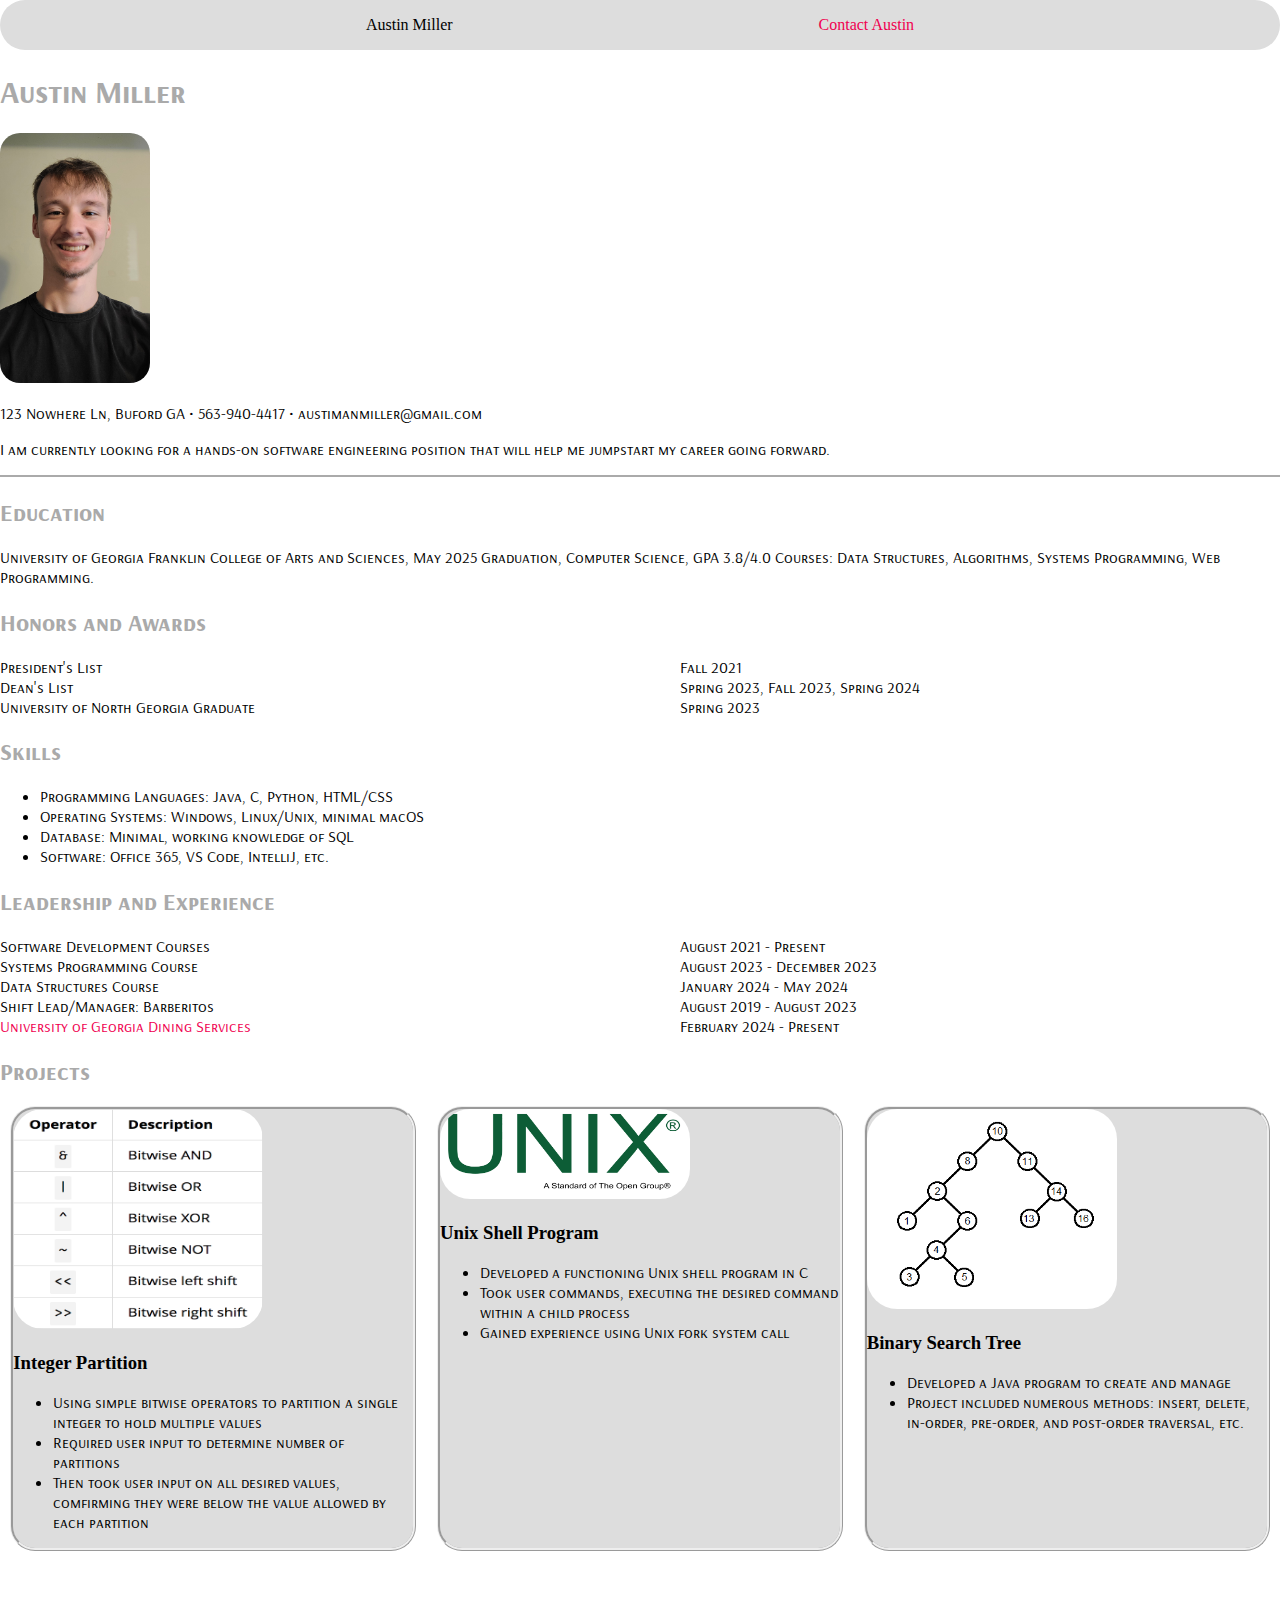
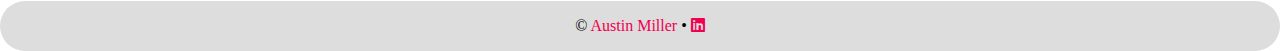
<file: index.html>
<!DOCTYPE html>
<html lang="en">
<head>
    <meta charset="UTF-8">
    <meta name="viewport" content="width=device-width, initial-scale=1.0">
    <title>Austin Miller</title>
    <link rel="stylesheet" href="https://cdnjs.cloudflare.com/ajax/libs/font-awesome/6.0.0-beta3/css/all.min.css">
    <link rel="stylesheet" href="css/style.css">
    <link rel="preconnect" href="https://fonts.googleapis.com">
    <link rel="preconnect" href="https://fonts.gstatic.com" crossorigin>
    <link href="https://fonts.googleapis.com/css2?family=Arsenal+SC:ital,wght@0,400;0,700;1,400;1,700&display=swap" rel="stylesheet">
</head>
<body>
    <nav>
        <p>Austin Miller</p>
        <p><a href="contact.html" target="_blank">Contact Austin</a></p>
    </nav>

    <section class="splash">
        <h1>Austin Miller</h1>
        <img src="images/headshot.jpg" alt="austin_headshot" style="width: 150px; height: 250px">
        <p>123 Nowhere Ln, Buford GA &bull; 563-940-4417 &bull; austimanmiller@gmail.com</p>
        <p>I am currently looking for a hands-on software engineering position that will help me jumpstart my career going forward.</p>
    </section>
    <hr>
    <section class="edu">
        <h2>Education</h2>
        <p>University of Georgia Franklin College of Arts and Sciences, May 2025 Graduation, Computer Science, GPA 3.8/4.0
            Courses: Data Structures, Algorithms, Systems Programming, Web Programming.
        </p>
    </section>

    <section class="honors">
        <h2>Honors and Awards</h2>
        <dl>
            <dt>President's List</dt> <dd>Fall 2021</dd>
            <dt>Dean's List</dt> <dd>Spring 2023, Fall 2023, Spring 2024</dd>
            <dt>University of North Georgia Graduate</dt> <dd>Spring 2023</dd>
        </dl>
    </section>
    
    <section class="skills">
        <h2>Skills</h2>
        <ul>
            <li>Programming Languages: Java, C, Python, HTML/CSS</li>
            <li>Operating Systems: Windows, Linux/Unix, minimal macOS</li>
            <li>Database: Minimal, working knowledge of SQL</li>
            <li>Software: Office 365, VS Code, IntelliJ, etc.</li>
        </ul>
    </section>

    <section class="exp">
        <h2>Leadership and Experience</h2>
        <dl>
            <dt>Software Development Courses</dt> <dd>August 2021 - Present</dd>
            <dt>Systems Programming Course</dt> <dd>August 2023 - December 2023</dd>
            <dt>Data Structures Course</dt> <dd>January 2024 - May 2024</dd>
            <dt>Shift Lead/Manager: Barberitos</dt> <dd>August 2019 - August 2023</dd>
            <dt><a href="https://dining.uga.edu/" target="_blank">University of Georgia Dining Services</a></dt> <dd>February 2024 - Present</dd>
        </dl>
    </section>

        <section class="projects">
            <h2>Projects</h2>
            <div class="three-col">
            <div class="card">
                <img src="images/bitwise.png" alt="bitwise" style="width: 250px; height: 220px">
                <h3>Integer Partition</h3>
                <ul>
                    <li>Using simple bitwise operators to partition a single integer to hold multiple values</li>
                    <li>Required user input to determine number of partitions</li>
                    <li>Then took user input on all desired values, comfirming they were below the value allowed by each partition </li>    
                </ul>
            </div>
            <div class="card">
                <img src="images/unix.png" alt="unix" style="width: 250px; height: 90px">
                <h3>Unix Shell Program</h3>
                <ul>
                    <li>Developed a functioning Unix shell program in C</li>
                    <li>Took user commands, executing the desired command within a child process</li>
                    <li>Gained experience using Unix fork system call</li>
                </ul>
            </div>
            <div class="card">
                <img src="images/bst.png" alt="bst" style="width: 250px; height: 200px">
                <h3>Binary Search Tree</h3>
                <ul>
                    <li>Developed a Java program to create and manage</li>
                    <li>Project included numerous methods: insert, delete, in-order, pre-order, and post-order traversal, etc.</li>
                </ul>
            </div>
        </section>
    </div>

    <footer>
        <p>
            &copy; <a href="contact.html" target="_blank">Austin Miller</a> 
            &bull;
            <a href="https://www.linkedin.com/in/austin-miller-72a814294/" target="_blank"><i class="fab fa-linkedin"></i></a>
        </p>
    </footer>

</body>
</html>
</file>
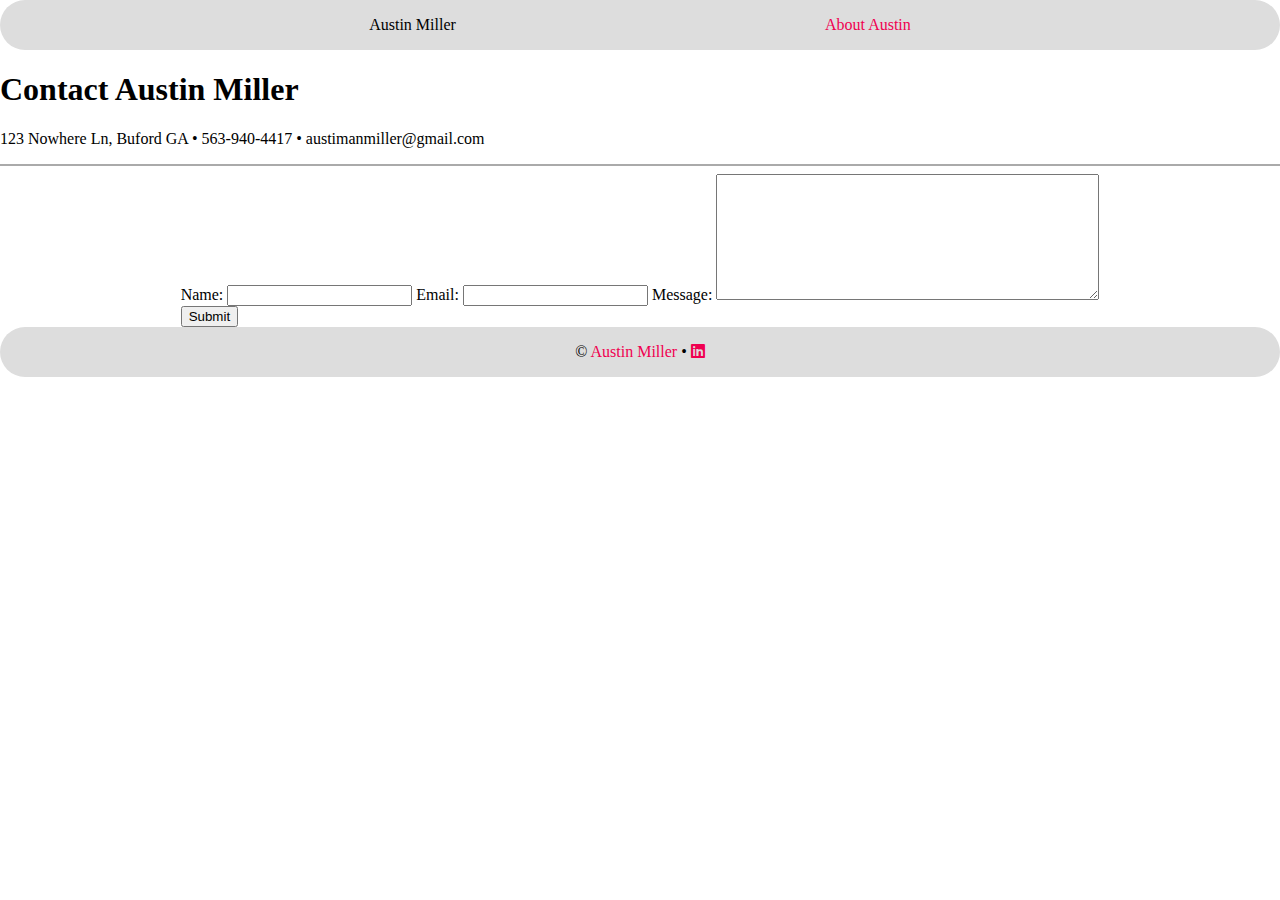
<file: contact.html>
<!DOCTYPE html>
<html lang="en">
<head>
    <meta charset="UTF-8">
    <meta name="viewport" content="width=device-width, initial-scale=1.0">
    <title>Contact Austin</title>
    <link rel="stylesheet" href="https://cdnjs.cloudflare.com/ajax/libs/font-awesome/6.0.0-beta3/css/all.min.css">
    <link rel="stylesheet" href="css/style.css">
    <link rel="preconnect" href="https://fonts.googleapis.com">
    <link rel="preconnect" href="https://fonts.gstatic.com" crossorigin>
    <link href="https://fonts.googleapis.com/css2?family=Arsenal+SC:ital,wght@0,400;0,700;1,400;1,700&display=swap" rel="stylesheet">
</head>
<body>
    <nav>
        <p>Austin Miller</p>
        <p><a href="index.html" target="_blank">About Austin</a></p>
    </nav>

    <section>
        <h1>Contact Austin Miller</h1>
        <p>123 Nowhere Ln, Buford GA &bull; 563-940-4417 &bull; austimanmiller@gmail.com</p>
    </section>
    <hr>

    <div class="one-col">
        <form action="mailto:austimanmiller@gmail.com;" method="post">
            <label>Name:</label> <input type="text">
            <label>Email:</label> <input type="email">
            <label>Message:</label> <textarea rows="8" cols="45"></textarea>
            <br>
            <input type="submit">
        </form>
    </div>

    <footer>
        <p>
            &copy; <a href="index.html" target="_blank">Austin Miller</a> 
            &bull;
            <a href="https://www.linkedin.com/in/austin-miller-72a814294/" target="_blank"><i class="fab fa-linkedin"></i></a>
        </p>
    </footer>
</body>
</html>
</file>
<file: css/style.css>
body {
    margin: 0;
}
nav {
    background-color: #ddd;
    border-radius: 25px;
    display: flex;
    flex-direction: row;
    justify-content: space-evenly;
}
footer {
    background-color: #ddd;
    border-radius: 25px; 
    display: flex;
    justify-content: center;
}
.splash h1 {
    color: #aaa;
    font-family: "Arsenal SC", sans-serif;
    font-weight: 700;
    font-style: normal;
}
.splash img {
    border-radius: 20px;
}
.splash p {
    font-family:"Arsenal SC", sans-serif;
    font-weight: 400;
    font-style: normal;
}
hr {
    border-style: groove;
    border-color: #aaa;
}
section h2 {
    font-family:"Arsenal SC", sans-serif;
    font-weight: 700;
    font-style: normal;
    color: #aaa;
}
.edu, .exp, .honors, .skills p{
    font-family:"Arsenal SC", sans-serif;
    font-weight: 400;
    font-style: normal;
    color: #000;
}
ul {
    font-family:"Arsenal SC", sans-serif;
    font-weight: 400;
    font-style: normal;
}
dl {
    display: grid;
    grid-template-columns: 1fr 1fr;
}
a {
    color: #f00050;
    text-decoration: none;
    font-size: medium;
}
a:hover {
    text-decoration: underline;
    color: #f00;
}
.three-col {
    display: grid;
    grid-template-columns: 1fr 1fr 1fr;
    justify-items: center;
}
.card {
    border-style: ridge;
    box-shadow: #aaa;
    background-color: #ddd;
    border-radius: 25px;
    width: 400px;
    margin-bottom: 50px;
}
.card img {
    border-radius: 30px;
}
.one-col {
    display: grid;
    grid-template-columns: 1fr;
    justify-items: center;
}
</file>
